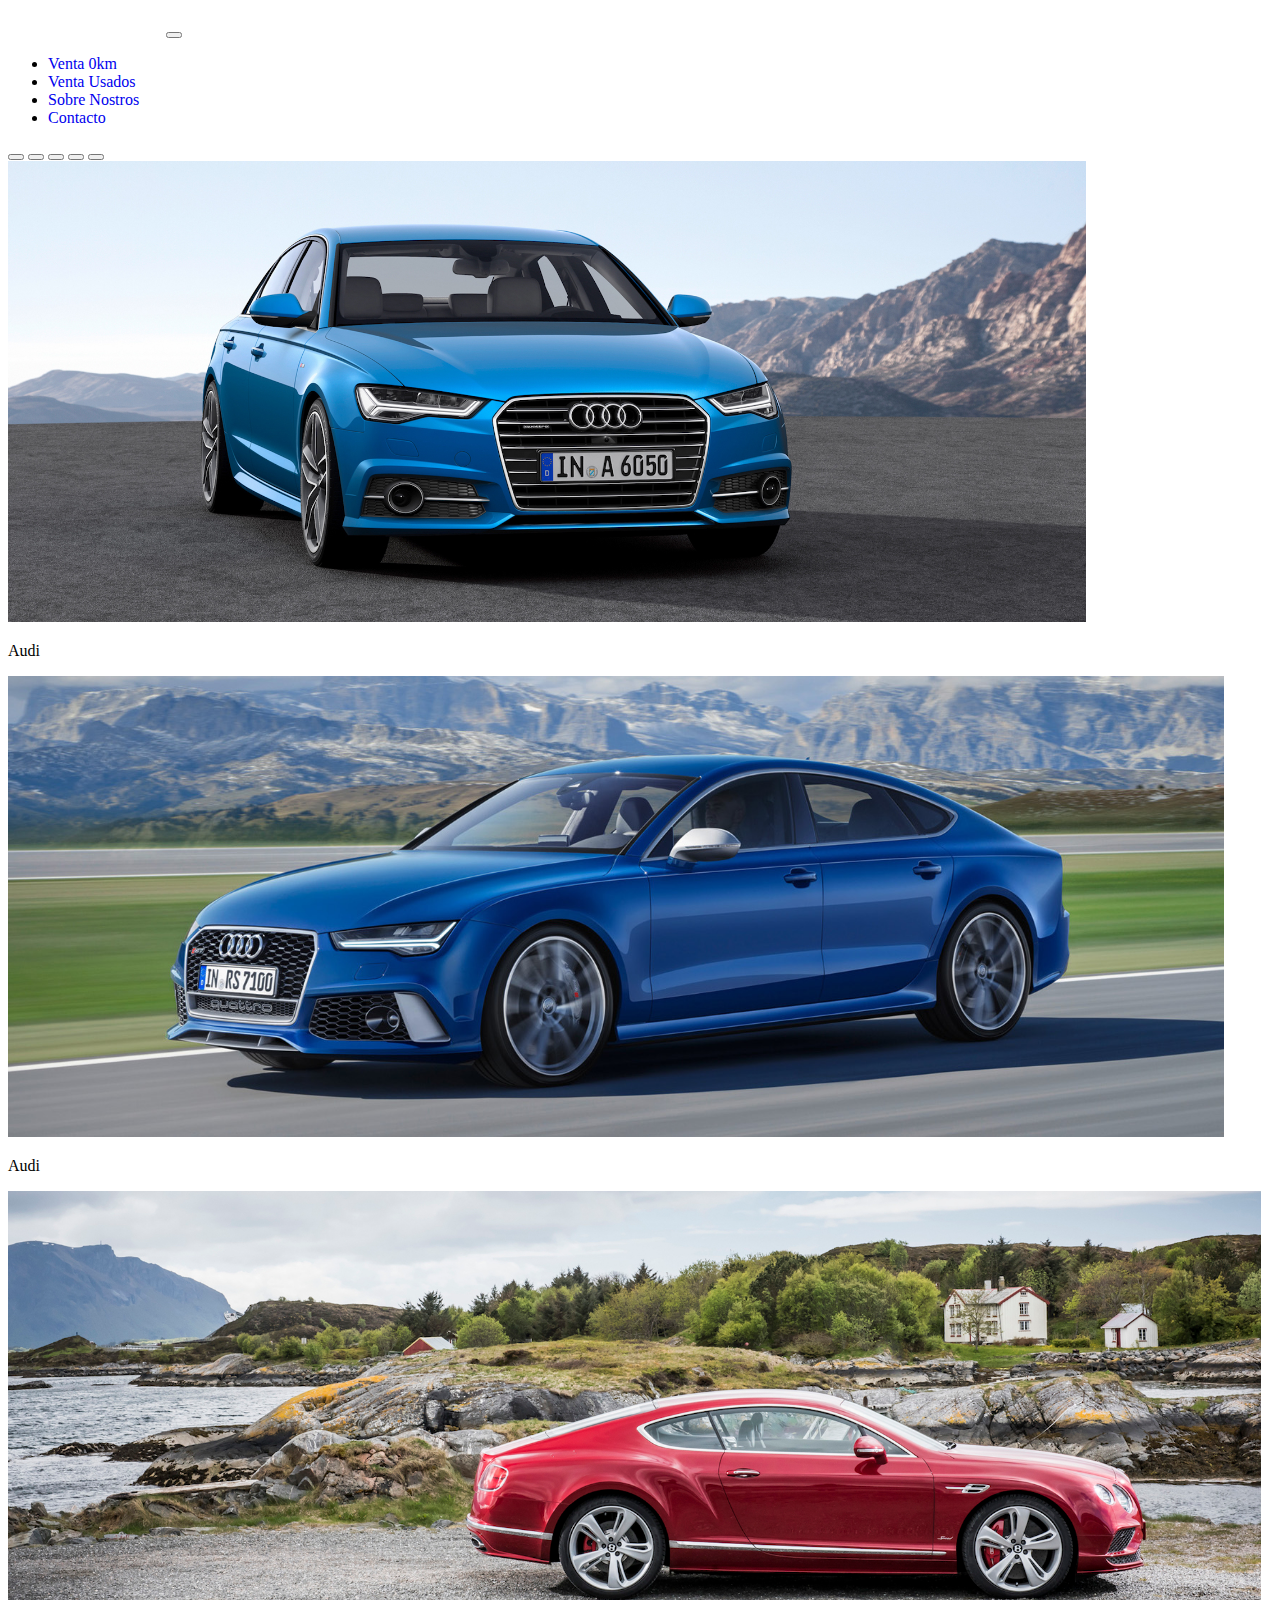
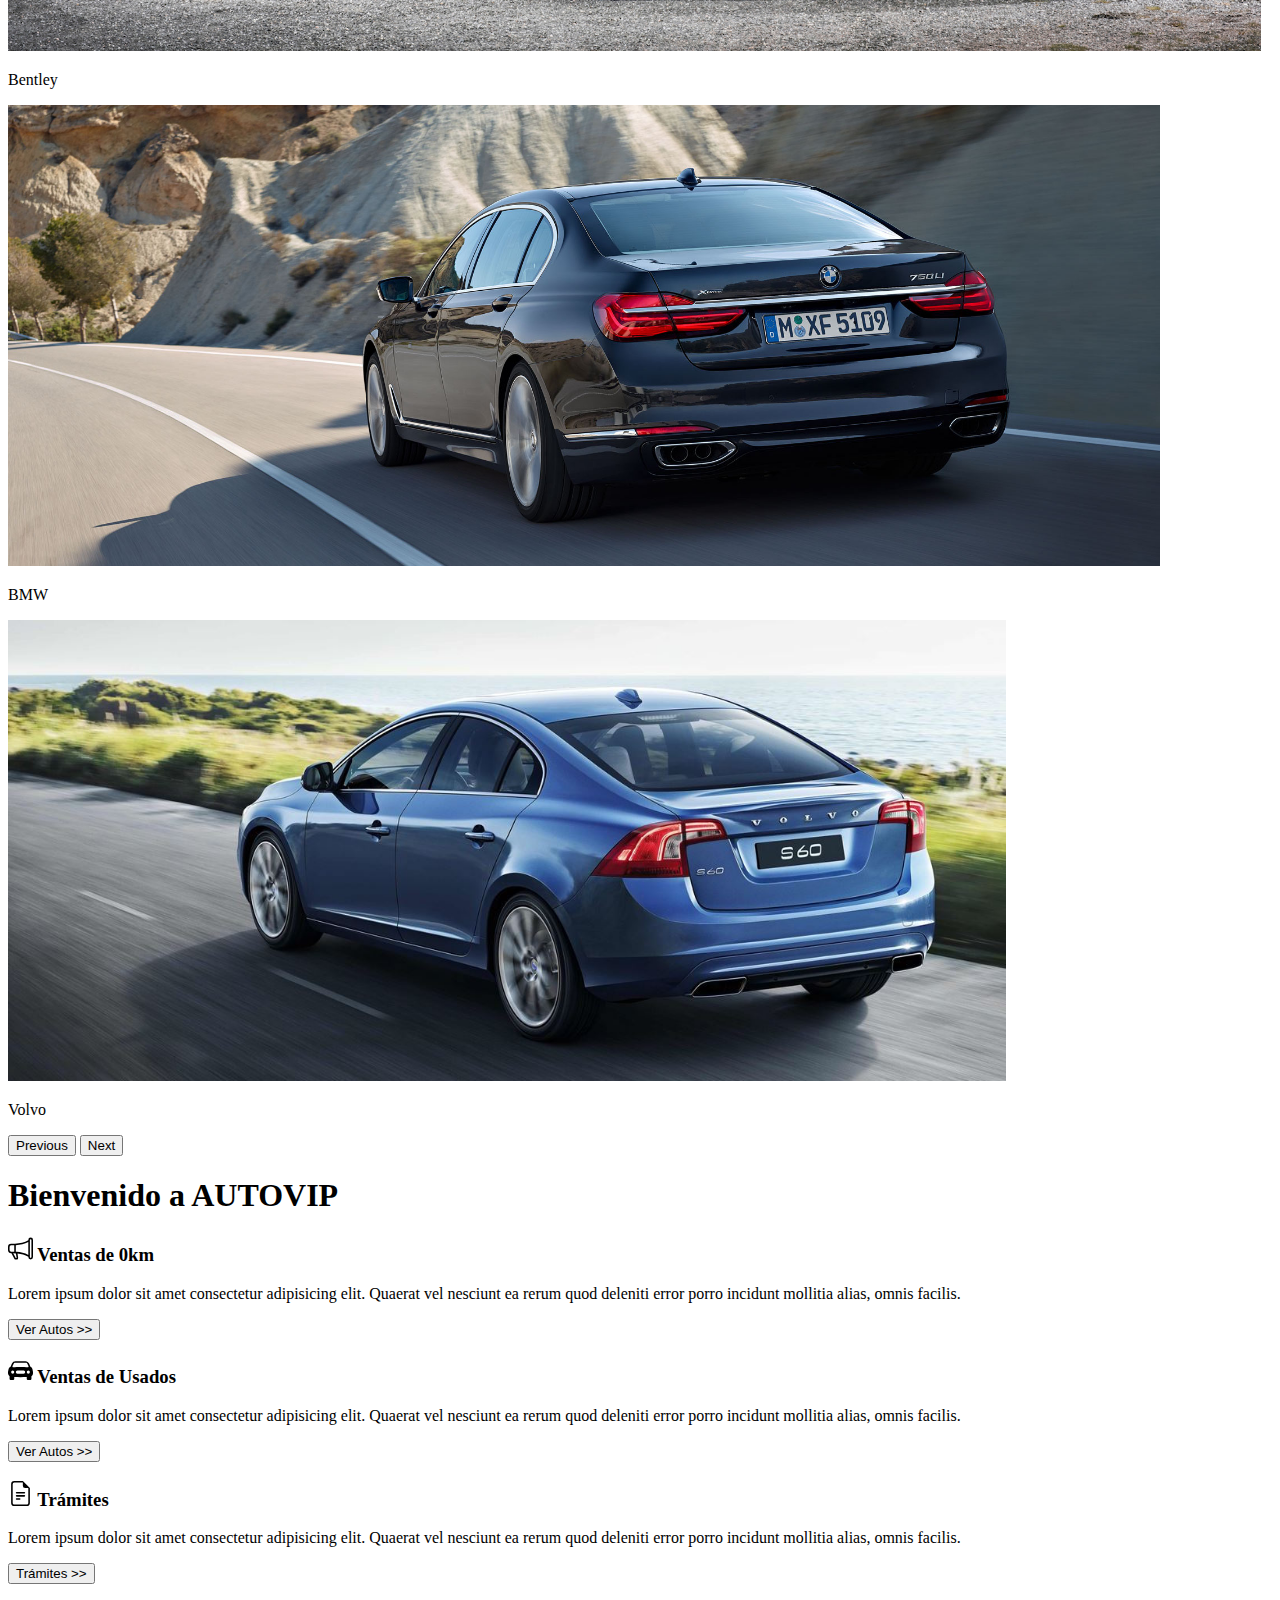
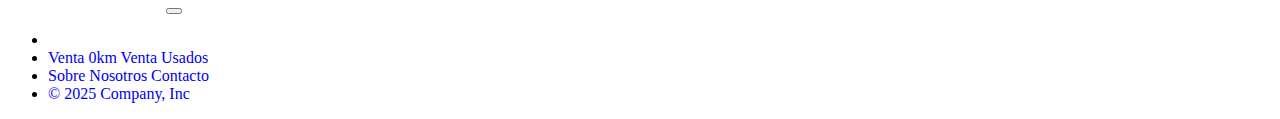
<file: index.html>
<!DOCTYPE html>
<html lang="en">

<head>
  <meta charset="UTF-8" />
  <meta name="viewport" content="width=device-width, initial-scale=1.0" />
  <link href="https://cdn.jsdelivr.net/npm/bootstrap@5.3.5/dist/css/bootstrap.min.css" rel="stylesheet"
    integrity="sha384-SgOJa3DmI69IUzQ2PVdRZhwQ+dy64/BUtbMJw1MZ8t5HZApcHrRKUc4W0kG879m7" crossorigin="anonymous" />
  <link rel="stylesheet" href="./css/styles.css" />
  <title>AutoVIP</title>
</head>

<body>
  <nav class="navbar navbar-expand-lg navbar-dark bg-dark border-bottom border-warning border-3">
    <div class="container">
      <a class="navbar-brand" href="./index.html"><img src="./img/automotora_vip_logo.png" alt=""
          class="img-fluid logo-navbar" /></a>
      <button class="navbar-toggler" type="button" data-bs-toggle="collapse" data-bs-target="#navbarLinks"
        aria-controls="navbarLinks" aria-expanded="false" aria-label="Toggle navigation">
        <span class="navbar-toggler-icon"></span>
      </button>
      <div id="navbarLinks" class="collapse navbar-collapse justify-content-end">
        <ul class="navbar-nav">
          <li class="nav-item">
            <a class="nav-link" href="./pag/ventas.html">Venta 0km</a>
          </li>
          <li class="nav-item">
            <a class="nav-link" href="#">Venta Usados</a>
          </li>
          <li class="nav-item">
            <a class="nav-link" href="./pag/sobreNosotros.html">Sobre Nostros</a>
          </li>
          <li class="nav-item">
            <a class="nav-link" href="#">Contacto</a>
          </li>
        </ul>
      </div>
    </div>
  </nav>
  <div id="carouselExampleCaptions" class="carousel slide border-bottom border-warning border-3">
    <div class="carousel-indicators">
      <button type="button" data-bs-target="#carouselExampleCaptions" data-bs-slide-to="0" class="active"
        aria-current="true" aria-label="Slide 1"></button>
      <button type="button" data-bs-target="#carouselExampleCaptions" data-bs-slide-to="1"
        aria-label="Slide 2"></button>
      <button type="button" data-bs-target="#carouselExampleCaptions" data-bs-slide-to="2"
        aria-label="Slide 3"></button>
      <button type="button" data-bs-target="#carouselExampleCaptions" data-bs-slide-to="3"
        aria-label="Slide 4"></button>
      <button type="button" data-bs-target="#carouselExampleCaptions" data-bs-slide-to="4"
        aria-label="Slide 5"></button>
    </div>
    <div class="carousel-inner">
      <div class="carousel-item active">
        <img src="./img/cars_home/audi_1.jpg" class="d-block w-100 vh-36 mobil img-fluid" alt="..." />
        <div class="carousel-caption d-none d-md-block">
          <p>Audi</p>
        </div>
      </div>
      <div class="carousel-item">
        <img src="./img/cars_home/audi_2.jpg" class="d-block w-100 vh-36 mobil img-fluid" alt="..." />
        <div class="carousel-caption d-none d-md-block">
          <p>Audi</p>
        </div>
      </div>
      <div class="carousel-item">
        <img src="./img/cars_home/bentley_1.jpg" class="d-block w-100 vh-36 mobil img-fluid" alt="..." />
        <div class="carousel-caption d-none d-md-block">
          <p>Bentley</p>
        </div>
      </div>
      <div class="carousel-item">
        <img src="./img/cars_home/bmw_1.jpg" class="d-block w-100 vh-36 mobil img-fluid" alt="..." />
        <div class="carousel-caption d-none d-md-block">
          <p>BMW</p>
        </div>
      </div>
      <div class="carousel-item">
        <img src="./img/cars_home/volvo_1.jpg" class="d-block w-100 vh-36 mobil img-fluid" alt="..." />
        <div class="carousel-caption d-none d-md-block">
          <p>Volvo</p>
        </div>
      </div>
    </div>
    <button class="carousel-control-prev" type="button" data-bs-target="#carouselExampleCaptions" data-bs-slide="prev">
      <span class="carousel-control-prev-icon" aria-hidden="true"></span>
      <span class="visually-hidden">Previous</span>
    </button>
    <button class="carousel-control-next" type="button" data-bs-target="#carouselExampleCaptions" data-bs-slide="next">
      <span class="carousel-control-next-icon" aria-hidden="true"></span>
      <span class="visually-hidden">Next</span>
    </button>
  </div>
  <div class="container pb-5 pt-5">
    <div class="row">
      <div class="container pb-5">
        <h1 class="border-bottom pb-2">
          Bienvenido a <span class="display-6">AUTO</span><strong class="h1">VIP</strong>
        </h1>
      </div>
      <div class="container">
        <div class="d-flex flex-column flex-md-row gap-3">
          <div class="border">
            <h3 class="text-dark border-bottom pb-1 bg-light d-flex align-items-center justify-content-star">
              <svg xmlns="http://www.w3.org/2000/svg" width="25" height="25" fill="currentColor"
                class="bi bi-megaphone m-2" viewBox="0 0 16 16">
                <path
                  d="M13 2.5a1.5 1.5 0 0 1 3 0v11a1.5 1.5 0 0 1-3 0v-.214c-2.162-1.241-4.49-1.843-6.912-2.083l.405 2.712A1 1 0 0 1 5.51 15.1h-.548a1 1 0 0 1-.916-.599l-1.85-3.49-.202-.003A2.014 2.014 0 0 1 0 9V7a2.02 2.02 0 0 1 1.992-2.013 75 75 0 0 0 2.483-.075c3.043-.154 6.148-.849 8.525-2.199zm1 0v11a.5.5 0 0 0 1 0v-11a.5.5 0 0 0-1 0m-1 1.35c-2.344 1.205-5.209 1.842-8 2.033v4.233q.27.015.537.036c2.568.189 5.093.744 7.463 1.993zm-9 6.215v-4.13a95 95 0 0 1-1.992.052A1.02 1.02 0 0 0 1 7v2c0 .55.448 1.002 1.006 1.009A61 61 0 0 1 4 10.065m-.657.975 1.609 3.037.01.024h.548l-.002-.014-.443-2.966a68 68 0 0 0-1.722-.082z" />
              </svg>
              Ventas de 0km
            </h3>
            <p class="p-2">
              Lorem ipsum dolor sit amet consectetur adipisicing elit. Quaerat
              vel nesciunt ea rerum quod deleniti error porro incidunt mollitia
              alias, omnis facilis.
            </p>
            <div class="p-2">
              <a href="./pag/ventas.html">
                <button type="button" class="btn btn-light border-dark text-muted">
                  Ver Autos >>
                </button>
              </a>
            </div>
          </div>
          <div class="border">
            <h3 class="text-dark border-bottom pb-1 bg-light">
              <svg xmlns="http://www.w3.org/2000/svg" width="25" height="25" fill="currentColor"
                class="bi bi-car-front-fill m-2" viewBox="0 0 16 16">
                <path
                  d="M2.52 3.515A2.5 2.5 0 0 1 4.82 2h6.362c1 0 1.904.596 2.298 1.515l.792 1.848c.075.175.21.319.38.404.5.25.855.715.965 1.262l.335 1.679q.05.242.049.49v.413c0 .814-.39 1.543-1 1.997V13.5a.5.5 0 0 1-.5.5h-2a.5.5 0 0 1-.5-.5v-1.338c-1.292.048-2.745.088-4 .088s-2.708-.04-4-.088V13.5a.5.5 0 0 1-.5.5h-2a.5.5 0 0 1-.5-.5v-1.892c-.61-.454-1-1.183-1-1.997v-.413a2.5 2.5 0 0 1 .049-.49l.335-1.68c.11-.546.465-1.012.964-1.261a.8.8 0 0 0 .381-.404l.792-1.848ZM3 10a1 1 0 1 0 0-2 1 1 0 0 0 0 2m10 0a1 1 0 1 0 0-2 1 1 0 0 0 0 2M6 8a1 1 0 0 0 0 2h4a1 1 0 1 0 0-2zM2.906 5.189a.51.51 0 0 0 .497.731c.91-.073 3.35-.17 4.597-.17s3.688.097 4.597.17a.51.51 0 0 0 .497-.731l-.956-1.913A.5.5 0 0 0 11.691 3H4.309a.5.5 0 0 0-.447.276L2.906 5.19Z" />
              </svg>
              Ventas de Usados
            </h3>
            <p class="p-2">
              Lorem ipsum dolor sit amet consectetur adipisicing elit. Quaerat
              vel nesciunt ea rerum quod deleniti error porro incidunt mollitia
              alias, omnis facilis.
            </p>
            <div class="p-2">
              <button type="button" class="btn btn-light border-dark text-muted">
                Ver Autos >>
              </button>
            </div>
          </div>
          <div class="border">
            <h3 class="text-dark bg-light border-bottom pb-1 bg-light d-flex align-items-center justify-content-star">
              <svg xmlns="http://www.w3.org/2000/svg" width="25" height="25" fill="currentColor"
                class="bi bi-file-earmark-text m-2" viewBox="0 0 16 16">
                <path
                  d="M5.5 7a.5.5 0 0 0 0 1h5a.5.5 0 0 0 0-1zM5 9.5a.5.5 0 0 1 .5-.5h5a.5.5 0 0 1 0 1h-5a.5.5 0 0 1-.5-.5m0 2a.5.5 0 0 1 .5-.5h2a.5.5 0 0 1 0 1h-2a.5.5 0 0 1-.5-.5" />
                <path
                  d="M9.5 0H4a2 2 0 0 0-2 2v12a2 2 0 0 0 2 2h8a2 2 0 0 0 2-2V4.5zm0 1v2A1.5 1.5 0 0 0 11 4.5h2V14a1 1 0 0 1-1 1H4a1 1 0 0 1-1-1V2a1 1 0 0 1 1-1z" />
              </svg>
              Trámites
            </h3>
            <p class="p-2">
              Lorem ipsum dolor sit amet consectetur adipisicing elit. Quaerat
              vel nesciunt ea rerum quod deleniti error porro incidunt mollitia
              alias, omnis facilis.
            </p>
            <div class="p-2">
              <button type="button" class="btn btn-light border-dark text-muted">
                Trámites >>
              </button>
            </div>
          </div>
        </div>
      </div>
    </div>
  </div>
  <footer class="py-3 bg-dark border-top border-warning border-3">
    <div class="container ml-3">
      <a class="navbar-brand" href=""><img src="./img/automotora_vip_logo.png" alt=""
          class="img-responsive logo-navbar" /></a>
      <button class="navbar-toggler" type="button" data-bs-toggle="collapse" data-bs-target="#navbarLinks"
        aria-controls="navbarLinks" aria-expanded="false" aria-label="Toggle navigation">
        <span class="navbar-toggler-icon"></span>
      </button>
    </div>
    <ul class="nav justify-content-around flex-wrap pb-3 mb-3">
      <li class="nav-item"></li>
      <li class="nav-item">
        <a href="#" class="nav-link px-2 text-white text-decoration-none">Venta 0km</a>
        <a href="#" class="nav-link px-2 text-white text-decoration-none">Venta Usados</a>
      </li>
      <li class="nav-item">
        <a href="#" class="nav-link px-2 text-white text-decoration-none">Sobre Nosotros</a>
        <a href="#" class="nav-link px-2 text-white text-decoration-none">Contacto</a>
      </li>
      <li class="nav-item">
        <a href="#" class="nav-link px-2 text-white text-decoration-none">&copy; 2025 Company, Inc</a>
      </li>
    </ul>
  </footer>
  <script src="https://cdn.jsdelivr.net/npm/bootstrap@5.3.5/dist/js/bootstrap.bundle.min.js"
    integrity="sha384-k6d4wzSIapyDyv1kpU366/PK5hCdSbCRGRCMv+eplOQJWyd1fbcAu9OCUj5zNLiq"
    crossorigin="anonymous"></script>
</body>
</html>
</file>
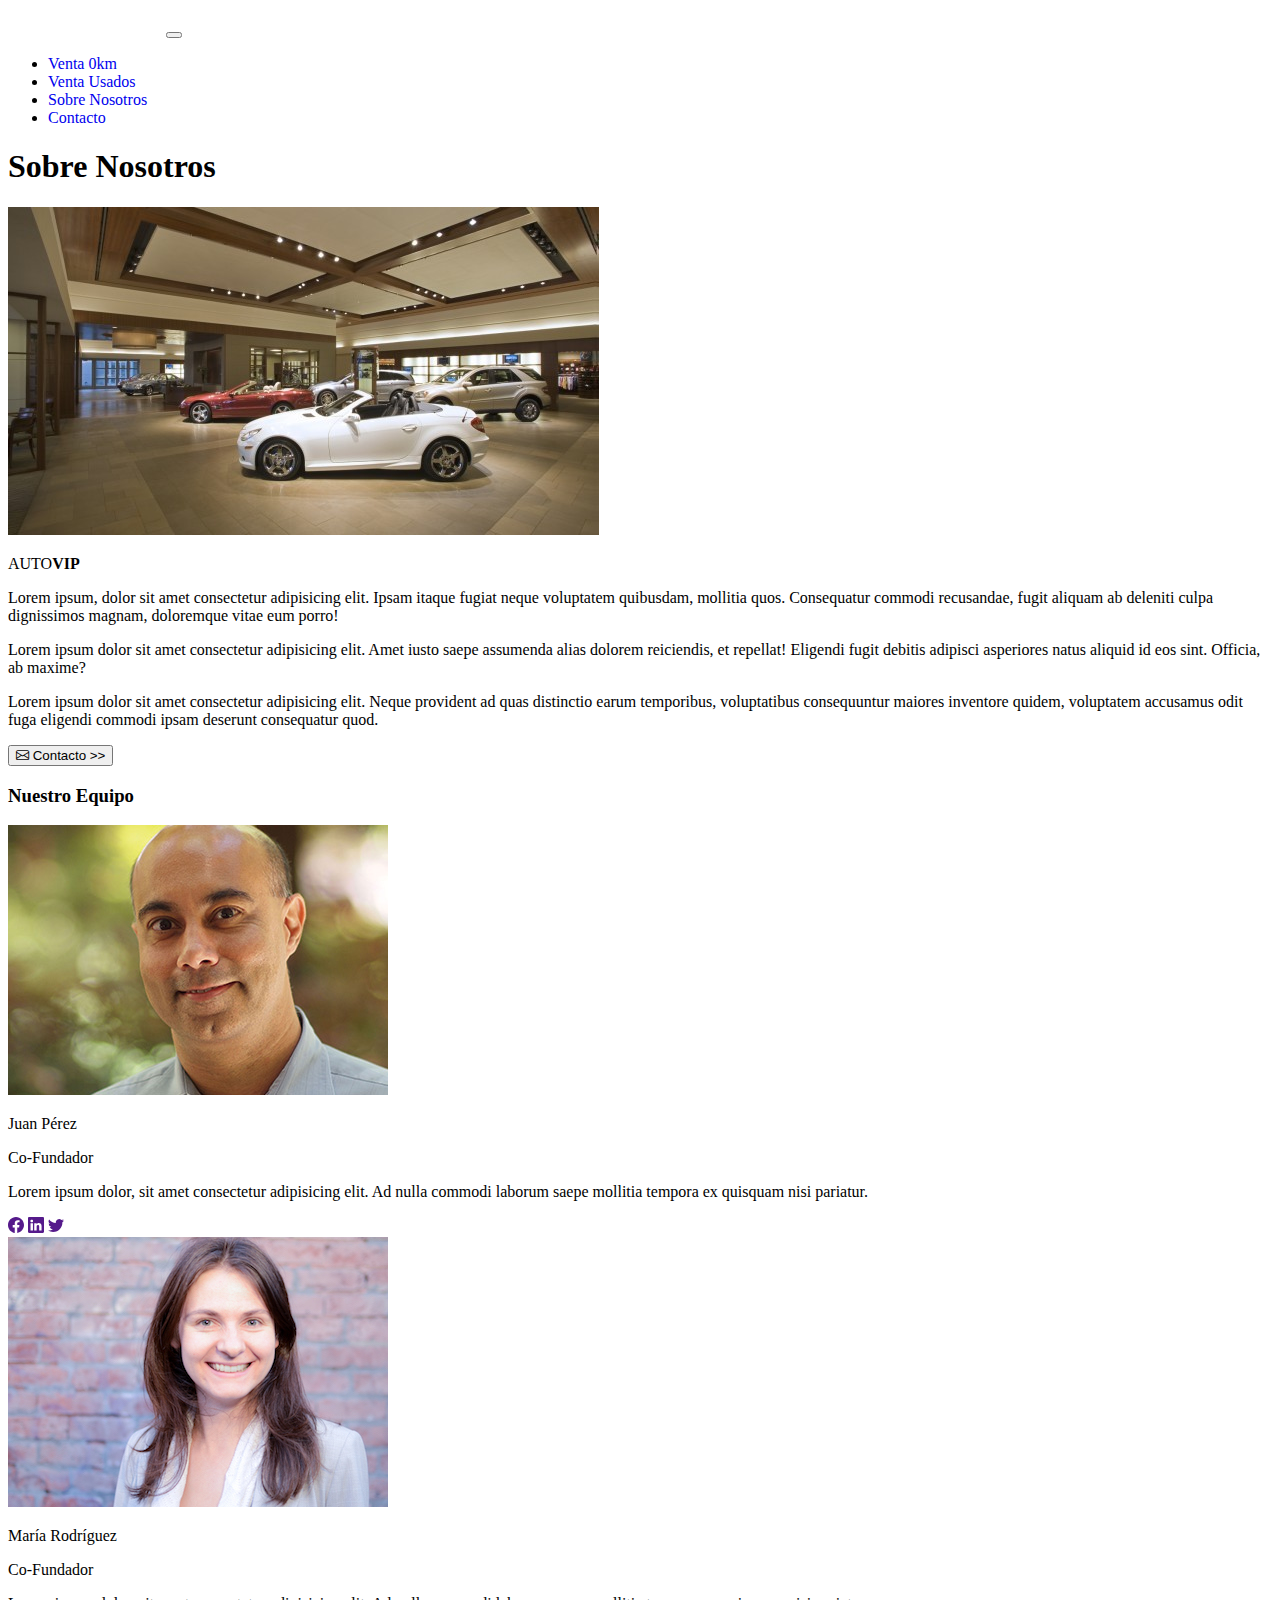
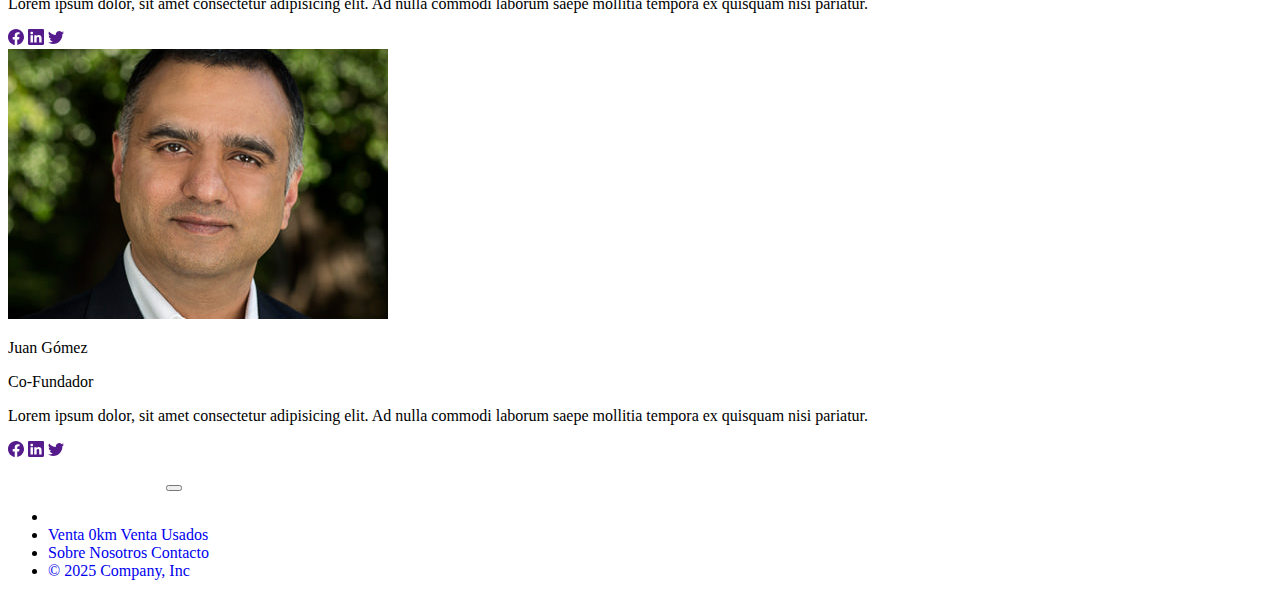
<file: pag/sobreNosotros.html>
<!DOCTYPE html>
<html lang="en">
  <head>
    <meta charset="UTF-8" />
    <meta name="viewport" content="width=device-width, initial-scale=1.0" />
    <link
      href="https://cdn.jsdelivr.net/npm/bootstrap@5.3.5/dist/css/bootstrap.min.css"
      rel="stylesheet"
      integrity="sha384-SgOJa3DmI69IUzQ2PVdRZhwQ+dy64/BUtbMJw1MZ8t5HZApcHrRKUc4W0kG879m7"
      crossorigin="anonymous"
    />
    <link rel="stylesheet" href="../css/styles.css" />
    <link rel="stylesheet" href="https://cdn.jsdelivr.net/npm/bootstrap-icons@1.11.1/font/bootstrap-icons.css">
    <title>Sobre Nosotros</title>
  </head>
  <body>
    <nav
      class="navbar navbar-expand-lg navbar-dark bg-dark border-bottom border-warning border-3"
    >
      <div class="container">
        <a class="navbar-brand" href="../index.html"
          ><img
            src="../img/automotora_vip_logo.png"
            alt=""
            class="img-fluid logo-navbar"
        /></a>
        <button
          class="navbar-toggler"
          type="button"
          data-bs-toggle="collapse"
          data-bs-target="#navbarLinks"
          aria-controls="navbarLinks"
          aria-expanded="false"
          aria-label="Toggle navigation"
        >
          <span class="navbar-toggler-icon"></span>
        </button>
        <div
          id="navbarLinks"
          class="collapse navbar-collapse justify-content-end"
        >
          <ul class="navbar-nav">
            <li class="nav-item">
              <a class="nav-link" href="../pag/ventas.html">Venta 0km</a>
            </li>
            <li class="nav-item">
              <a class="nav-link" href="#">Venta Usados</a>
            </li>
            <li class="nav-item">
              <a class="nav-link" href="http://127.0.0.1:3000/pag/sobreNosotros.html">Sobre Nosotros</a>
            </li>
            <li class="nav-item">
              <a class="nav-link" href="#">Contacto</a>
            </li>
          </ul>
        </div>
      </div>
    </nav>
    <div class="container">
      <h1 class="pt-5 pb-3 mb-3 border-bottom">Sobre Nosotros</h1>
      <div class="row">
        <div class="col-12 col-md-5 col-lg-6 container">
          <img src="../img/about_us/about.jpg" alt="" class="border p-2 img-fluid" />
        </div>
        <div class="col">
          <p class="display-6 pt-2">AUTO<strong>VIP</strong></p>
          <p>
            Lorem ipsum, dolor sit amet consectetur adipisicing elit. Ipsam
            itaque fugiat neque voluptatem quibusdam, mollitia quos. Consequatur
            commodi recusandae, fugit aliquam ab deleniti culpa dignissimos
            magnam, doloremque vitae eum porro!
          </p>
          <p>
            Lorem ipsum dolor sit amet consectetur adipisicing elit. Amet iusto
            saepe assumenda alias dolorem reiciendis, et repellat! Eligendi
            fugit debitis adipisci asperiores natus aliquid id eos sint.
            Officia, ab maxime?
          </p>
          <p>
            Lorem ipsum dolor sit amet consectetur adipisicing elit. Neque
            provident ad quas distinctio earum temporibus, voluptatibus
            consequuntur maiores inventore quidem, voluptatem accusamus odit
            fuga eligendi commodi ipsam deserunt consequatur quod.
          </p>
          <button type="button" class="btn btn-light border-dark text-muted"><i class="bi bi-envelope"></i>
             Contacto >> </button>
        </div>
      </div>
    </div>
    <div class="container pt-3 pb-4">
      <h3 class="border-bottom pb-3">Nuestro Equipo</h3>
      <div class="row text-center">
        <div class="col-12 col-md-4 pt-3">
          <div class="border container pb-3">
            <img src="../img/about_us/cofounder_1.jpg" alt="" class="mt-2 img-fluid" />
            <div class="pt-3">
              <p class="h4">Juan Pérez</p>
              <p class="text-secondary">Co-Fundador</p>
              <p>
                Lorem ipsum dolor, sit amet consectetur adipisicing elit. Ad
                nulla commodi laborum saepe mollitia tempora ex quisquam nisi
                pariatur.
              </p>
              <a href=""
                ><svg
                  xmlns="http://www.w3.org/2000/svg"
                  width="16"
                  height="16"
                  fill="currentColor"
                  class="bi bi-facebook"
                  viewBox="0 0 16 16"
                >
                  <path
                    d="M16 8.049c0-4.446-3.582-8.05-8-8.05C3.58 0-.002 3.603-.002 8.05c0 4.017 2.926 7.347 6.75 7.951v-5.625h-2.03V8.05H6.75V6.275c0-2.017 1.195-3.131 3.022-3.131.876 0 1.791.157 1.791.157v1.98h-1.009c-.993 0-1.303.621-1.303 1.258v1.51h2.218l-.354 2.326H9.25V16c3.824-.604 6.75-3.934 6.75-7.951"
                  />
                </svg>
                <svg
                  xmlns="http://www.w3.org/2000/svg"
                  width="16"
                  height="16"
                  fill="currentColor"
                  class="bi bi-linkedin"
                  viewBox="0 0 16 16"
                >
                  <path
                    d="M0 1.146C0 .513.526 0 1.175 0h13.65C15.474 0 16 .513 16 1.146v13.708c0 .633-.526 1.146-1.175 1.146H1.175C.526 16 0 15.487 0 14.854zm4.943 12.248V6.169H2.542v7.225zm-1.2-8.212c.837 0 1.358-.554 1.358-1.248-.015-.709-.52-1.248-1.342-1.248S2.4 3.226 2.4 3.934c0 .694.521 1.248 1.327 1.248zm4.908 8.212V9.359c0-.216.016-.432.08-.586.173-.431.568-.878 1.232-.878.869 0 1.216.662 1.216 1.634v3.865h2.401V9.25c0-2.22-1.184-3.252-2.764-3.252-1.274 0-1.845.7-2.165 1.193v.025h-.016l.016-.025V6.169h-2.4c.03.678 0 7.225 0 7.225z"
                  />
                </svg>
                <svg
                  xmlns="http://www.w3.org/2000/svg"
                  width="16"
                  height="16"
                  fill="currentColor"
                  class="bi bi-twitter"
                  viewBox="0 0 16 16"
                >
                  <path
                    d="M5.026 15c6.038 0 9.341-5.003 9.341-9.334q.002-.211-.006-.422A6.7 6.7 0 0 0 16 3.542a6.7 6.7 0 0 1-1.889.518 3.3 3.3 0 0 0 1.447-1.817 6.5 6.5 0 0 1-2.087.793A3.286 3.286 0 0 0 7.875 6.03a9.32 9.32 0 0 1-6.767-3.429 3.29 3.29 0 0 0 1.018 4.382A3.3 3.3 0 0 1 .64 6.575v.045a3.29 3.29 0 0 0 2.632 3.218 3.2 3.2 0 0 1-.865.115 3 3 0 0 1-.614-.057 3.28 3.28 0 0 0 3.067 2.277A6.6 6.6 0 0 1 .78 13.58a6 6 0 0 1-.78-.045A9.34 9.34 0 0 0 5.026 15"
                  />
                </svg>
              </a>
            </div>
          </div>
        </div>
        <div class="col-12 col-md-4 pt-3">
          <div class="border container pb-3">
            <img src="../img/about_us/cofounder_2.jpg" alt="" class="mt-2 img-fluid" />
            <div class="pt-3">
              <p class="h4">María Rodríguez</p>
              <p class="text-secondary">Co-Fundador</p>
              <p>
                Lorem ipsum dolor, sit amet consectetur adipisicing elit. Ad
                nulla commodi laborum saepe mollitia tempora ex quisquam nisi
                pariatur.
              </p>
              <a href=""
                ><svg
                  xmlns="http://www.w3.org/2000/svg"
                  width="16"
                  height="16"
                  fill="currentColor"
                  class="bi bi-facebook"
                  viewBox="0 0 16 16"
                >
                  <path
                    d="M16 8.049c0-4.446-3.582-8.05-8-8.05C3.58 0-.002 3.603-.002 8.05c0 4.017 2.926 7.347 6.75 7.951v-5.625h-2.03V8.05H6.75V6.275c0-2.017 1.195-3.131 3.022-3.131.876 0 1.791.157 1.791.157v1.98h-1.009c-.993 0-1.303.621-1.303 1.258v1.51h2.218l-.354 2.326H9.25V16c3.824-.604 6.75-3.934 6.75-7.951"
                  />
                </svg>
                <svg
                  xmlns="http://www.w3.org/2000/svg"
                  width="16"
                  height="16"
                  fill="currentColor"
                  class="bi bi-linkedin"
                  viewBox="0 0 16 16"
                >
                  <path
                    d="M0 1.146C0 .513.526 0 1.175 0h13.65C15.474 0 16 .513 16 1.146v13.708c0 .633-.526 1.146-1.175 1.146H1.175C.526 16 0 15.487 0 14.854zm4.943 12.248V6.169H2.542v7.225zm-1.2-8.212c.837 0 1.358-.554 1.358-1.248-.015-.709-.52-1.248-1.342-1.248S2.4 3.226 2.4 3.934c0 .694.521 1.248 1.327 1.248zm4.908 8.212V9.359c0-.216.016-.432.08-.586.173-.431.568-.878 1.232-.878.869 0 1.216.662 1.216 1.634v3.865h2.401V9.25c0-2.22-1.184-3.252-2.764-3.252-1.274 0-1.845.7-2.165 1.193v.025h-.016l.016-.025V6.169h-2.4c.03.678 0 7.225 0 7.225z"
                  />
                </svg>
                <svg
                  xmlns="http://www.w3.org/2000/svg"
                  width="16"
                  height="16"
                  fill="currentColor"
                  class="bi bi-twitter"
                  viewBox="0 0 16 16"
                >
                  <path
                    d="M5.026 15c6.038 0 9.341-5.003 9.341-9.334q.002-.211-.006-.422A6.7 6.7 0 0 0 16 3.542a6.7 6.7 0 0 1-1.889.518 3.3 3.3 0 0 0 1.447-1.817 6.5 6.5 0 0 1-2.087.793A3.286 3.286 0 0 0 7.875 6.03a9.32 9.32 0 0 1-6.767-3.429 3.29 3.29 0 0 0 1.018 4.382A3.3 3.3 0 0 1 .64 6.575v.045a3.29 3.29 0 0 0 2.632 3.218 3.2 3.2 0 0 1-.865.115 3 3 0 0 1-.614-.057 3.28 3.28 0 0 0 3.067 2.277A6.6 6.6 0 0 1 .78 13.58a6 6 0 0 1-.78-.045A9.34 9.34 0 0 0 5.026 15"
                  />
                </svg>
              </a>
            </div>
          </div>
        </div>
        <div class="col-12 col-md-4 pt-3">
          <div class="border container pb-3">
            <img src="../img/about_us/cofounder_3.jpg" alt="" class="mt-2 img-fluid" />
            <div class="pt-3">
              <p class="h4">Juan Gómez</p>
              <p class="text-secondary">Co-Fundador</p>
              <p>
                Lorem ipsum dolor, sit amet consectetur adipisicing elit. Ad
                nulla commodi laborum saepe mollitia tempora ex quisquam nisi
                pariatur.
              </p>
              <a href=""
                ><svg
                  xmlns="http://www.w3.org/2000/svg"
                  width="16"
                  height="16"
                  fill="currentColor"
                  class="bi bi-facebook"
                  viewBox="0 0 16 16"
                >
                  <path
                    d="M16 8.049c0-4.446-3.582-8.05-8-8.05C3.58 0-.002 3.603-.002 8.05c0 4.017 2.926 7.347 6.75 7.951v-5.625h-2.03V8.05H6.75V6.275c0-2.017 1.195-3.131 3.022-3.131.876 0 1.791.157 1.791.157v1.98h-1.009c-.993 0-1.303.621-1.303 1.258v1.51h2.218l-.354 2.326H9.25V16c3.824-.604 6.75-3.934 6.75-7.951"
                  />
                </svg>
                <svg
                  xmlns="http://www.w3.org/2000/svg"
                  width="16"
                  height="16"
                  fill="currentColor"
                  class="bi bi-linkedin"
                  viewBox="0 0 16 16"
                >
                  <path
                    d="M0 1.146C0 .513.526 0 1.175 0h13.65C15.474 0 16 .513 16 1.146v13.708c0 .633-.526 1.146-1.175 1.146H1.175C.526 16 0 15.487 0 14.854zm4.943 12.248V6.169H2.542v7.225zm-1.2-8.212c.837 0 1.358-.554 1.358-1.248-.015-.709-.52-1.248-1.342-1.248S2.4 3.226 2.4 3.934c0 .694.521 1.248 1.327 1.248zm4.908 8.212V9.359c0-.216.016-.432.08-.586.173-.431.568-.878 1.232-.878.869 0 1.216.662 1.216 1.634v3.865h2.401V9.25c0-2.22-1.184-3.252-2.764-3.252-1.274 0-1.845.7-2.165 1.193v.025h-.016l.016-.025V6.169h-2.4c.03.678 0 7.225 0 7.225z"
                  />
                </svg>
                <svg
                  xmlns="http://www.w3.org/2000/svg"
                  width="16"
                  height="16"
                  fill="currentColor"
                  class="bi bi-twitter"
                  viewBox="0 0 16 16"
                >
                  <path
                    d="M5.026 15c6.038 0 9.341-5.003 9.341-9.334q.002-.211-.006-.422A6.7 6.7 0 0 0 16 3.542a6.7 6.7 0 0 1-1.889.518 3.3 3.3 0 0 0 1.447-1.817 6.5 6.5 0 0 1-2.087.793A3.286 3.286 0 0 0 7.875 6.03a9.32 9.32 0 0 1-6.767-3.429 3.29 3.29 0 0 0 1.018 4.382A3.3 3.3 0 0 1 .64 6.575v.045a3.29 3.29 0 0 0 2.632 3.218 3.2 3.2 0 0 1-.865.115 3 3 0 0 1-.614-.057 3.28 3.28 0 0 0 3.067 2.277A6.6 6.6 0 0 1 .78 13.58a6 6 0 0 1-.78-.045A9.34 9.34 0 0 0 5.026 15"
                  />
                </svg>
              </a>
            </div>
          </div>
        </div>
      </div>  
    </div>
  </div>
    <footer class="py-3 bg-dark border-top border-warning border-3">
      <div class="container ml-3">
        <a class="navbar-brand" href=""><img src="../img/automotora_vip_logo.png" alt=""
            class="img-responsive logo-navbar" /></a>
        <button class="navbar-toggler" type="button" data-bs-toggle="collapse" data-bs-target="#navbarLinks"
          aria-controls="navbarLinks" aria-expanded="false" aria-label="Toggle navigation">
          <span class="navbar-toggler-icon"></span>
        </button>
      </div>
      <ul class="nav justify-content-around flex-wrap pb-3 mb-3">
        <li class="nav-item"></li>
        <li class="nav-item">
          <a href="#" class="nav-link px-2 text-white text-decoration-none">Venta 0km</a>
          <a href="#" class="nav-link px-2 text-white text-decoration-none">Venta Usados</a>
        </li>
        <li class="nav-item">
          <a href="#" class="nav-link px-2 text-white text-decoration-none">Sobre Nosotros</a>
          <a href="#" class="nav-link px-2 text-white text-decoration-none">Contacto</a>
        </li>
        <li class="nav-item">
          <a href="#" class="nav-link px-2 text-white text-decoration-none">&copy; 2025 Company, Inc</a>
        </li>
      </ul>
    </footer>
  </body>
</html>
</file>
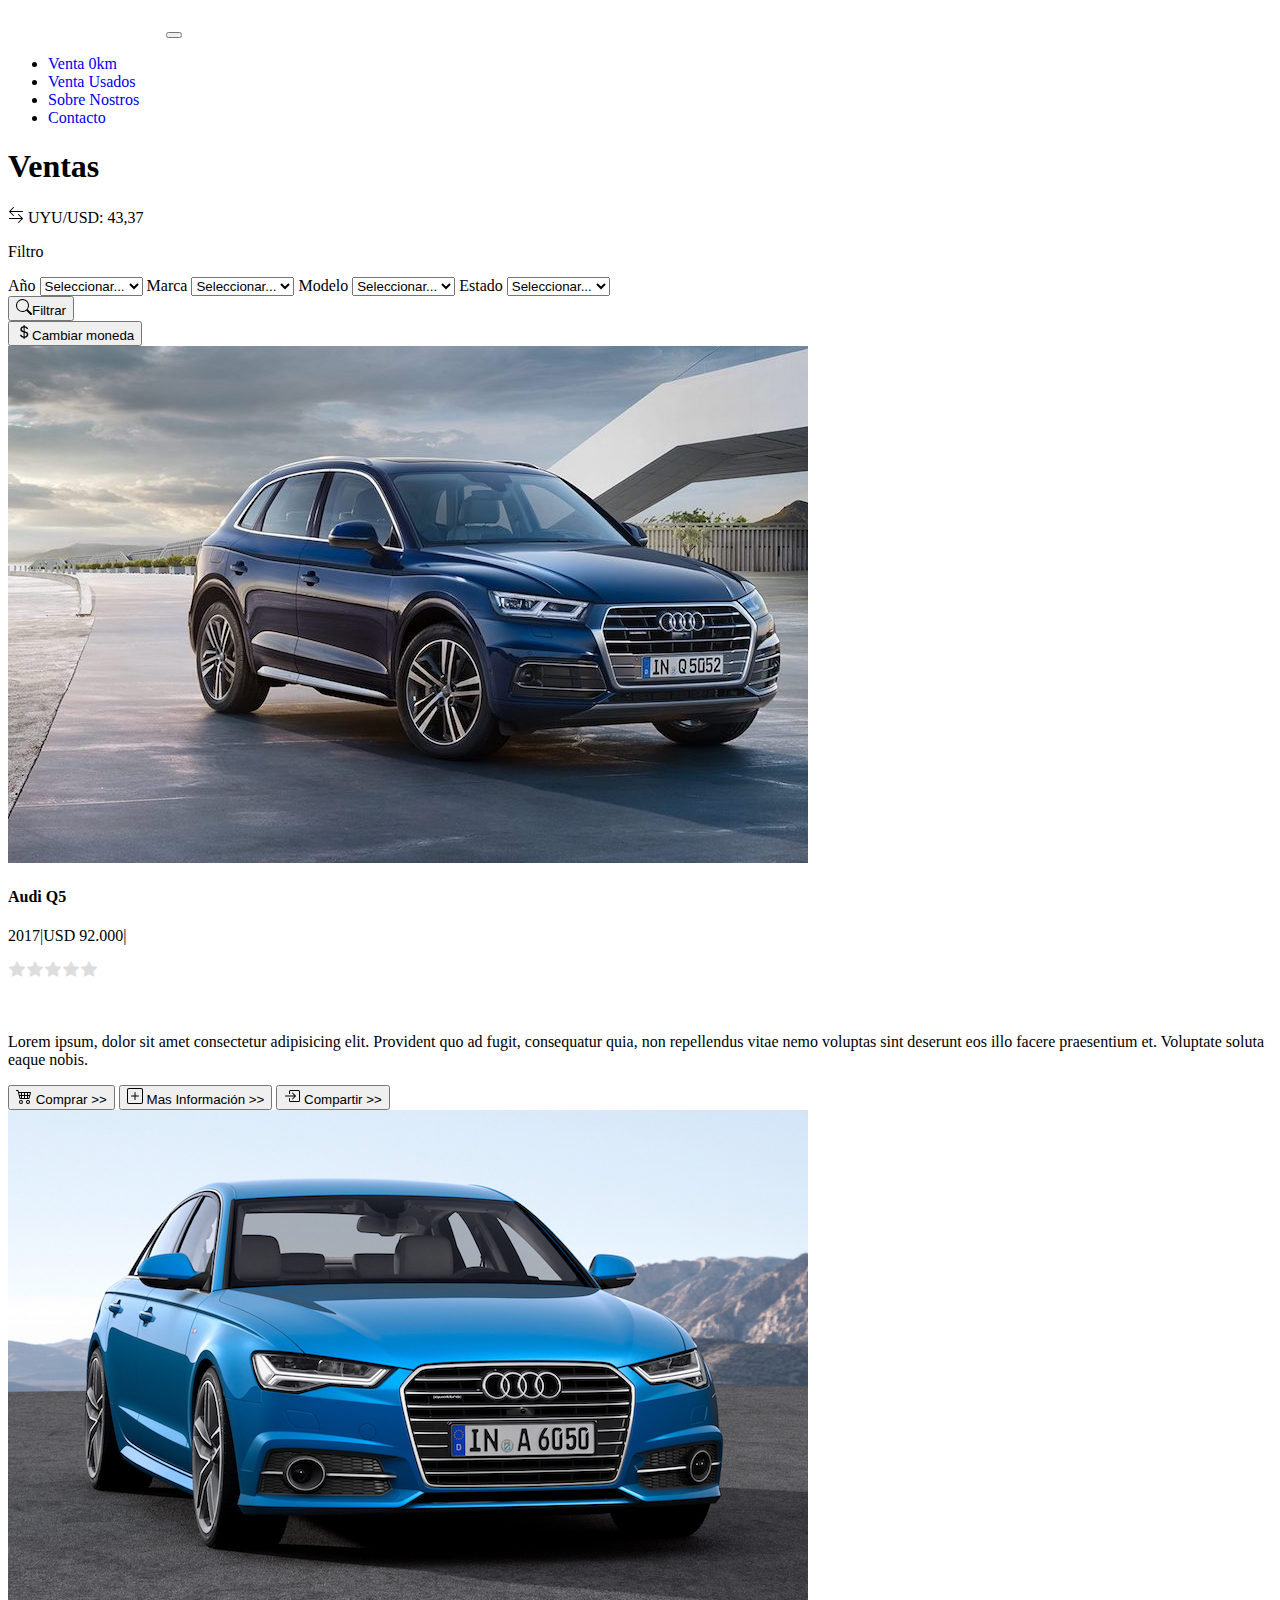
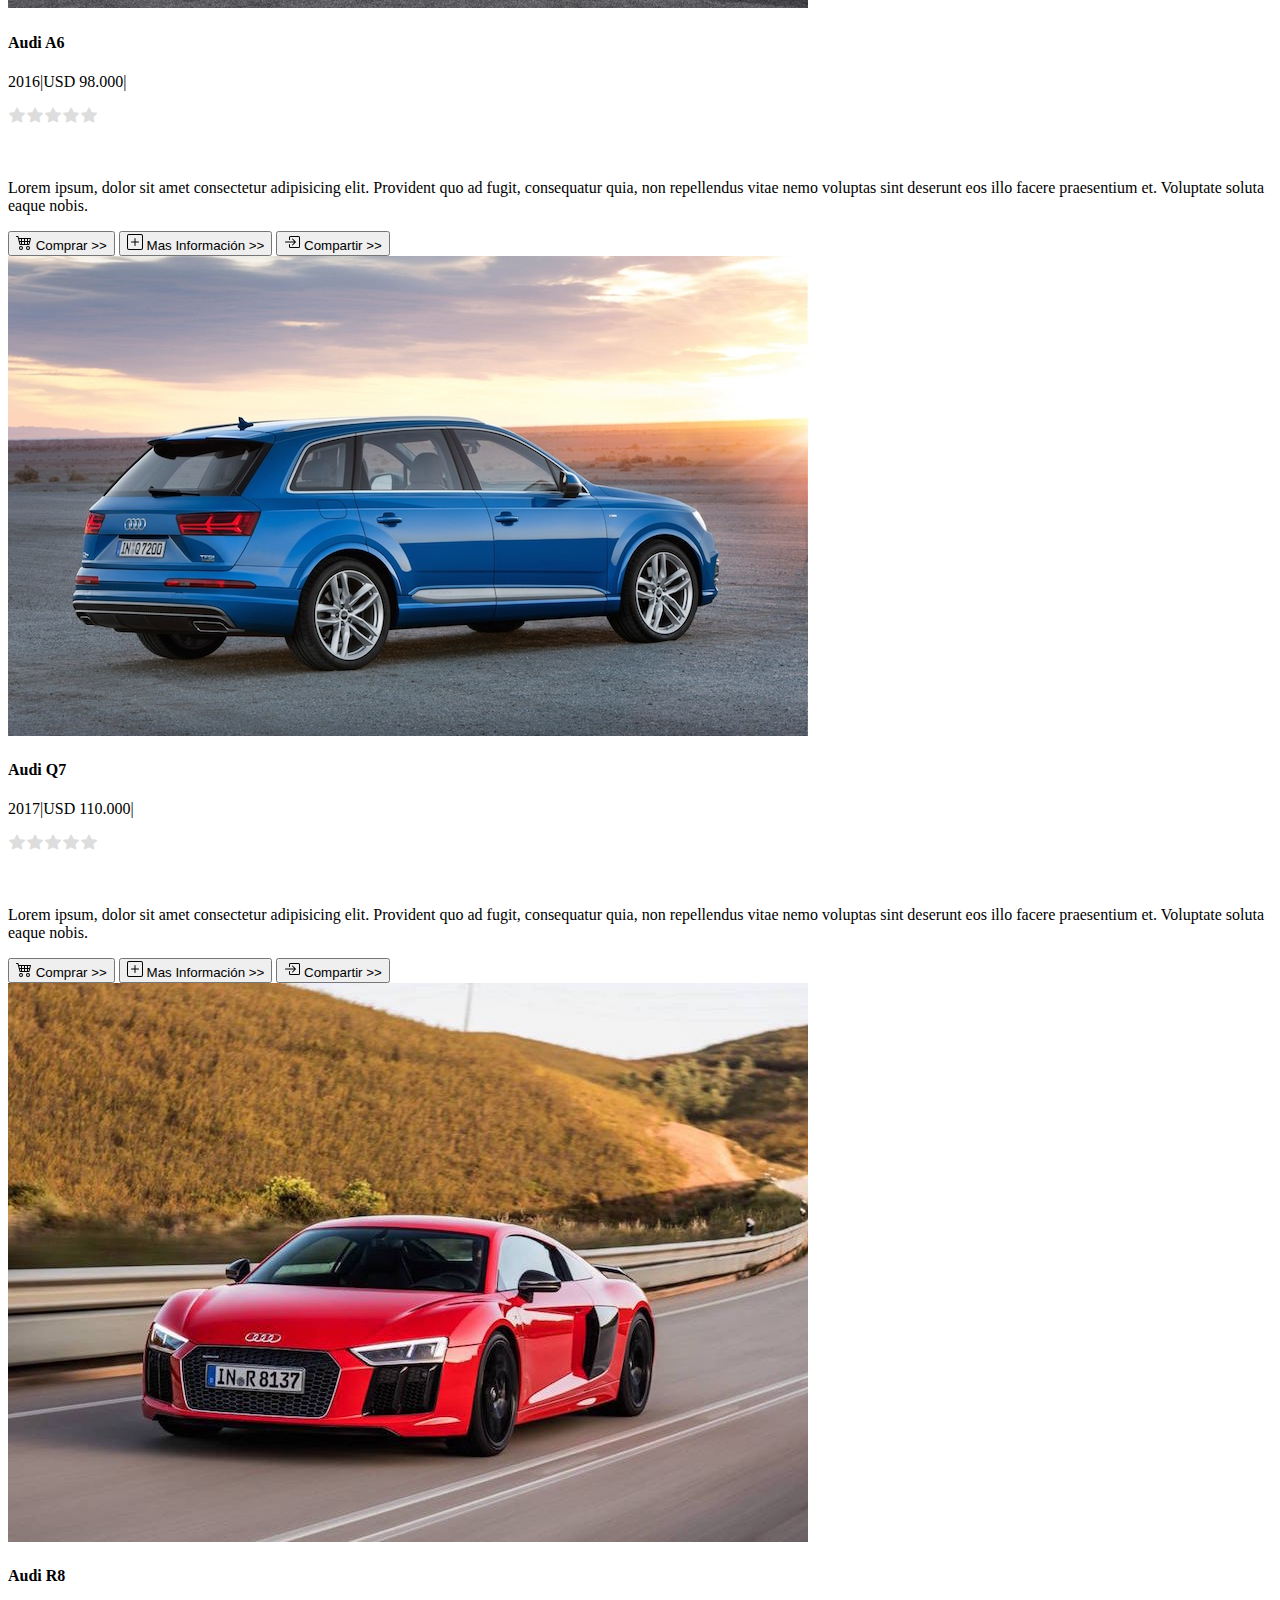
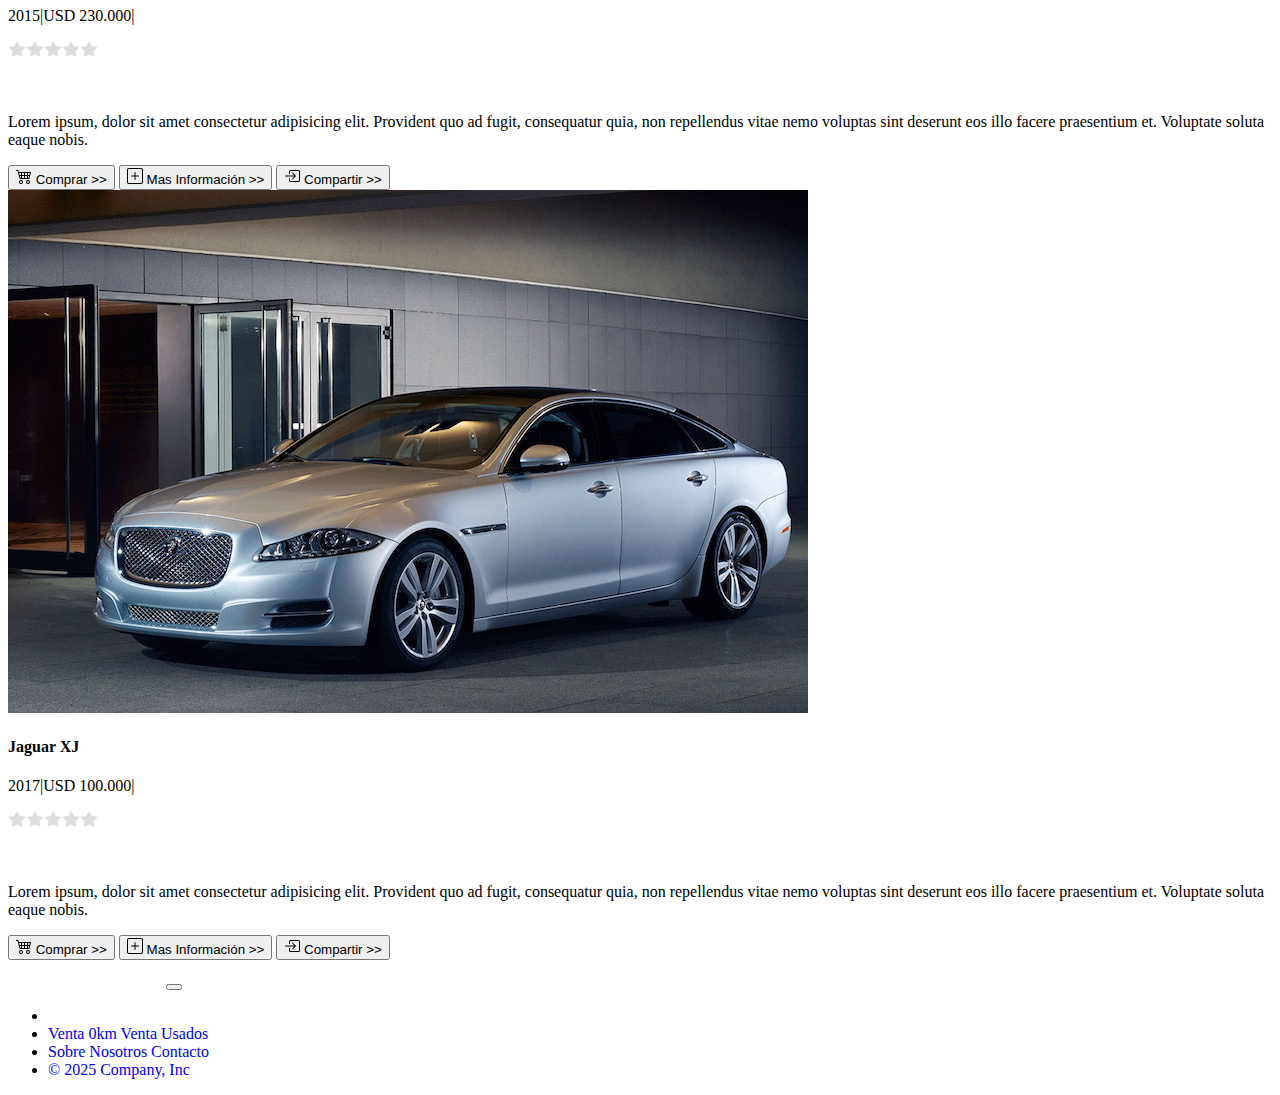
<file: pag/ventas.html>
<!DOCTYPE html>
<html lang="en">

<head>
  <meta charset="UTF-8" />
  <meta name="viewport" content="width=device-width, initial-scale=1.0" />
  <link href="https://cdn.jsdelivr.net/npm/bootstrap@5.3.5/dist/css/bootstrap.min.css" rel="stylesheet"
    integrity="sha384-SgOJa3DmI69IUzQ2PVdRZhwQ+dy64/BUtbMJw1MZ8t5HZApcHrRKUc4W0kG879m7" crossorigin="anonymous" />
  <link rel="stylesheet" href="../css/styles.css">
  <link rel="stylesheet" href="https://cdn.jsdelivr.net/npm/bootstrap-icons@1.11.1/font/bootstrap-icons.css">
  <title>Ventas</title>
</head>

<body>
  <nav class="navbar navbar-expand-lg navbar-dark bg-dark border-bottom border-warning border-3">
    <div class="container">
      <a class="navbar-brand" href="../index.html"><img src="../img/automotora_vip_logo.png" alt=""
          class="img-fluid logo-navbar vh-36" style="max-height: 50px;" /></a>
      <button class="navbar-toggler" type="button" data-bs-toggle="collapse" data-bs-target="#navbarLinks"
        aria-controls="navbarLinks" aria-expanded="false" aria-label="Toggle navigation">
        <span class="navbar-toggler-icon"></span>
      </button>
      <div id="navbarLinks" class="collapse navbar-collapse justify-content-end">
        <ul class="navbar-nav">
          <li class="nav-item">
            <a class="nav-link" href="http://127.0.0.1:3000/pag/ventas.html">Venta 0km</a>
          </li>
          <li class="nav-item">
            <a class="nav-link" href="#">Venta Usados</a>
          </li>
          <li class="nav-item">
            <a class="nav-link" href="./sobreNosotros.html">Sobre Nostros</a>
          </li>
          <li class="nav-item">
            <a class="nav-link" href="#">Contacto</a>
          </li>
        </ul>
      </div>
    </div>
  </nav>
  <div class="container">
    <div class="row border-bottom">
      <div class="col-6 d-flex align-items-center">
        <h1>Ventas</h1>
      </div>
      <div class="col-6 d-flex align-items-center justify-content-end">
        <p class="h6">
          <svg xmlns="http://www.w3.org/2000/svg" width="16" height="16" fill="currentColor"
            class="bi bi-arrow-left-right" viewBox="0 0 16 16">
            <path fill-rule="evenodd"
              d="M1 11.5a.5.5 0 0 0 .5.5h11.793l-3.147 3.146a.5.5 0 0 0 .708.708l4-4a.5.5 0 0 0 0-.708l-4-4a.5.5 0 0 0-.708.708L13.293 11H1.5a.5.5 0 0 0-.5.5m14-7a.5.5 0 0 1-.5.5H2.707l3.147 3.146a.5.5 0 1 1-.708.708l-4-4a.5.5 0 0 1 0-.708l4-4a.5.5 0 1 1 .708.708L2.707 4H14.5a.5.5 0 0 1 .5.5" />
          </svg>
          UYU/USD: 43,37
        </p>
      </div>
    </div>
    <div class="row">
      <div class="col-12 col-md-4 col-lg-3 p-3">
        <div class="bg-light p-4">
          <p class="border-bottom h4 p-2">Filtro</p>
          <label for="pais" class="h6 p-2">Año</label>
          <select name="pais" id="pais" class="form-select">
            <option value="" disabled selected hidden>Seleccionar...</option>
            <option value="2015">2015</option>
            <option value="2016">2016</option>
            <option value="2017">2017</option>
            <option value="2018">2018</option>
            <option value="UY">2019</option>
          </select>
          <label for="pais" class="p-2">Marca</label>
          <select name="pais" id="pais" class="form-select">
            <option value="" disabled selected hidden>Seleccionar...</option>
            <option value="Audi">Audi</option>
            <option value="Volvo">Volvo</option>
            <option value="Bentley">Bentley</option>
            <option value="Jaguar">Jaguar</option>
            <option value="BMW">BMW</option>
          </select>
          <label for="pais" class="p-2">Modelo</label>
          <select name="pais" id="pais" class="form-select">
            <option value="" disabled selected hidden>Seleccionar...</option>
            <option value="a6">Q6</option>
            <option value="q5">Q5</option>
            <option value="q7">Q7</option>
            <option value="r8">Q8</option>
            <option value="gt-speed">GT Speed</option>
            <option value="750li">750li</option>
            <option value="M8">M8</option>
            <option value="XJ">XJ</option>
            <option value="S60">S60</option>
            <option value="S90">S90</option>
            <option value="XC60">XC60</option>
            <option value="XC90">XC90</option>
          </select>
          <label for="pais" class="p-2">Estado</label>
          <select name="pais" id="pais" class="form-select">
            <option value="" disabled selected hidden>Seleccionar...</option>
            <option value="0KM">0KM</option>
            <option value="Usado">Usado</option>
          </select>
          <div class="text-center pt-3">
            <button class="btn border btn-warning px-5">
              <svg xmlns="http://www.w3.org/2000/svg" width="16" height="16" fill="currentColor" class="bi bi-search"
                viewBox="0 0 16 16">
                <path
                  d="M11.742 10.344a6.5 6.5 0 1 0-1.397 1.398h-.001q.044.06.098.115l3.85 3.85a1 1 0 0 0 1.415-1.414l-3.85-3.85a1 1 0 0 0-.115-.1zM12 6.5a5.5 5.5 0 1 1-11 0 5.5 5.5 0 0 1 11 0" />
              </svg>Filtrar
            </button>
          </div>
        </div>
        <div class="text-center pt-4">
          <button class="px-5 btn border">
            <svg xmlns="http://www.w3.org/2000/svg" width="16" height="16" fill="currentColor"
              class="bi bi-currency-dollar" viewBox="0 0 16 16">
              <path
                d="M4 10.781c.148 1.667 1.513 2.85 3.591 3.003V15h1.043v-1.216c2.27-.179 3.678-1.438 3.678-3.3 0-1.59-.947-2.51-2.956-3.028l-.722-.187V3.467c1.122.11 1.879.714 2.07 1.616h1.47c-.166-1.6-1.54-2.748-3.54-2.875V1H7.591v1.233c-1.939.23-3.27 1.472-3.27 3.156 0 1.454.966 2.483 2.661 2.917l.61.162v4.031c-1.149-.17-1.94-.8-2.131-1.718zm3.391-3.836c-1.043-.263-1.6-.825-1.6-1.616 0-.944.704-1.641 1.8-1.828v3.495l-.2-.05zm1.591 1.872c1.287.323 1.852.859 1.852 1.769 0 1.097-.826 1.828-2.2 1.939V8.73z" />
            </svg>Cambiar moneda
          </button>
        </div>
      </div>
      <div class="col-12 col-md-8 col-lg-9 p-3">
        <div class="p-3">
          <div class="row flex-column flex-md-row">
            <div class="col-md-4 mb-3 mb-md-0">
              <img src="../img/cars_sales/audi_q5_2017.jpg" alt="" class="img-fluid border border-warning border-2">
            </div>
            <div class="col-md-8">
              <div>
                <div class="row">
                  <div class="col-6 text-star">
                    <h4>Audi Q5</h4>
                  </div>
                  <div class="col-6 text_end">
                    <div class="d-flex align-items-center justify-content-end gap-2">
                    <p class="h6">2017|USD 92.000|</p>
                    <div class="star-rating small-stars">
                      <input type="radio" id="star5" name="rating" value="5">
                      <label for="star5" class="bi bi-star-fill"></label>
                      <input type="radio" id="star4" name="rating" value="4">
                      <label for="star4" class="bi bi-star-fill"></label>
                      <input type="radio" id="star3" name="rating" value="3">
                      <label for="star3" class="bi bi-star-fill"></label>
                      <input type="radio" id="star2" name="rating" value="2">
                      <label for="star2" class="bi bi-star-fill"></label>
                      <input type="radio" id="star1" name="rating" value="1">
                      <label for="star1" class="bi bi-star-fill"></label>
                    </div>
                  </div>
                  </div>
                </div>
                <p>Lorem ipsum, dolor sit amet consectetur adipisicing elit. Provident quo ad fugit, consequatur quia,
                  non repellendus vitae nemo voluptas sint deserunt eos illo facere praesentium et. Voluptate soluta
                  eaque nobis.</p>
                  <div class="d-flex flex-column flex-md-row gap-2">
                <button type="button" class="btn btn-success border-dark text-light"><svg
                    xmlns="http://www.w3.org/2000/svg" width="16" height="16" fill="currentColor" class="bi bi-cart4"
                    viewBox="0 0 16 16">
                    <path
                      d="M0 2.5A.5.5 0 0 1 .5 2H2a.5.5 0 0 1 .485.379L2.89 4H14.5a.5.5 0 0 1 .485.621l-1.5 6A.5.5 0 0 1 13 11H4a.5.5 0 0 1-.485-.379L1.61 3H.5a.5.5 0 0 1-.5-.5M3.14 5l.5 2H5V5zM6 5v2h2V5zm3 0v2h2V5zm3 0v2h1.36l.5-2zm1.11 3H12v2h.61zM11 8H9v2h2zM8 8H6v2h2zM5 8H3.89l.5 2H5zm0 5a1 1 0 1 0 0 2 1 1 0 0 0 0-2m-2 1a2 2 0 1 1 4 0 2 2 0 0 1-4 0m9-1a1 1 0 1 0 0 2 1 1 0 0 0 0-2m-2 1a2 2 0 1 1 4 0 2 2 0 0 1-4 0" />
                  </svg> Comprar >> </button>
                <button type="button" class="btn btn-light border-dark text-dark"><svg
                    xmlns="http://www.w3.org/2000/svg" width="16" height="16" fill="currentColor"
                    class="bi bi-plus-square" viewBox="0 0 16 16">
                    <path
                      d="M14 1a1 1 0 0 1 1 1v12a1 1 0 0 1-1 1H2a1 1 0 0 1-1-1V2a1 1 0 0 1 1-1zM2 0a2 2 0 0 0-2 2v12a2 2 0 0 0 2 2h12a2 2 0 0 0 2-2V2a2 2 0 0 0-2-2z" />
                    <path
                      d="M8 4a.5.5 0 0 1 .5.5v3h3a.5.5 0 0 1 0 1h-3v3a.5.5 0 0 1-1 0v-3h-3a.5.5 0 0 1 0-1h3v-3A.5.5 0 0 1 8 4" />
                  </svg> Mas Información >> </button>
                <button type="button" class="btn btn-light border-dark text-dark"><svg
                    xmlns="http://www.w3.org/2000/svg" width="16" height="16" fill="currentColor"
                    class="bi bi-box-arrow-in-right" viewBox="0 0 16 16">
                    <path fill-rule="evenodd"
                      d="M6 3.5a.5.5 0 0 1 .5-.5h8a.5.5 0 0 1 .5.5v9a.5.5 0 0 1-.5.5h-8a.5.5 0 0 1-.5-.5v-2a.5.5 0 0 0-1 0v2A1.5 1.5 0 0 0 6.5 14h8a1.5 1.5 0 0 0 1.5-1.5v-9A1.5 1.5 0 0 0 14.5 2h-8A1.5 1.5 0 0 0 5 3.5v2a.5.5 0 0 0 1 0z" />
                    <path fill-rule="evenodd"
                      d="M11.854 8.354a.5.5 0 0 0 0-.708l-3-3a.5.5 0 1 0-.708.708L10.293 7.5H1.5a.5.5 0 0 0 0 1h8.793l-2.147 2.146a.5.5 0 0 0 .708.708z" />
                  </svg> Compartir >> </button>
                </div>
              </div>
            </div>
          </div>
        </div>
        <div class="p-3 border-top">
          <div class="row flex-column flex-md-row">
            <div class="col-md-4 mb-3 mb-md-0">
              <img src="../img/cars_sales/audi_a6_quattro_2016.jpg" alt=""
                class="img-fluid border border-warning border-2">
            </div>
            <div class="col-md-8">
              <div>
                <div class="row ">
                  <div class="col-6 text-star">
                    <h4>Audi A6</h4>
                  </div>
                  <div class="col-6 text_end">
                    <div class="d-flex align-items-center justify-content-end gap-2">
                    <p class="h6">2016|USD 98.000| </p>
                    <div class="star-rating small-stars">
                      <input type="radio" id="star5" name="rating" value="5">
                      <label for="star5" class="bi bi-star-fill"></label>
                      <input type="radio" id="star4" name="rating" value="4">
                      <label for="star4" class="bi bi-star-fill"></label>
                      <input type="radio" id="star3" name="rating" value="3">
                      <label for="star3" class="bi bi-star-fill"></label>
                      <input type="radio" id="star2" name="rating" value="2">
                      <label for="star2" class="bi bi-star-fill"></label>
                      <input type="radio" id="star1" name="rating" value="1">
                      <label for="star1" class="bi bi-star-fill"></label>
                    </div>
                  </div>
                </div>
              </div>
                <p>Lorem ipsum, dolor sit amet consectetur adipisicing elit. Provident quo ad fugit, consequatur quia,
                  non repellendus vitae nemo voluptas sint deserunt eos illo facere praesentium et. Voluptate soluta
                  eaque nobis.</p>
                  <div class="d-flex flex-column flex-md-row gap-2">
                <button type="button" class="btn btn-success border-dark text-light"><svg
                    xmlns="http://www.w3.org/2000/svg" width="16" height="16" fill="currentColor" class="bi bi-cart4"
                    viewBox="0 0 16 16">
                    <path
                      d="M0 2.5A.5.5 0 0 1 .5 2H2a.5.5 0 0 1 .485.379L2.89 4H14.5a.5.5 0 0 1 .485.621l-1.5 6A.5.5 0 0 1 13 11H4a.5.5 0 0 1-.485-.379L1.61 3H.5a.5.5 0 0 1-.5-.5M3.14 5l.5 2H5V5zM6 5v2h2V5zm3 0v2h2V5zm3 0v2h1.36l.5-2zm1.11 3H12v2h.61zM11 8H9v2h2zM8 8H6v2h2zM5 8H3.89l.5 2H5zm0 5a1 1 0 1 0 0 2 1 1 0 0 0 0-2m-2 1a2 2 0 1 1 4 0 2 2 0 0 1-4 0m9-1a1 1 0 1 0 0 2 1 1 0 0 0 0-2m-2 1a2 2 0 1 1 4 0 2 2 0 0 1-4 0" />
                  </svg> Comprar >> </button>
                <button type="button" class="btn btn-light border-dark text-dark"><svg
                    xmlns="http://www.w3.org/2000/svg" width="16" height="16" fill="currentColor"
                    class="bi bi-plus-square" viewBox="0 0 16 16">
                    <path
                      d="M14 1a1 1 0 0 1 1 1v12a1 1 0 0 1-1 1H2a1 1 0 0 1-1-1V2a1 1 0 0 1 1-1zM2 0a2 2 0 0 0-2 2v12a2 2 0 0 0 2 2h12a2 2 0 0 0 2-2V2a2 2 0 0 0-2-2z" />
                    <path
                      d="M8 4a.5.5 0 0 1 .5.5v3h3a.5.5 0 0 1 0 1h-3v3a.5.5 0 0 1-1 0v-3h-3a.5.5 0 0 1 0-1h3v-3A.5.5 0 0 1 8 4" />
                  </svg> Mas Información >> </button>
                <button type="button" class="btn btn-light border-dark text-dark"><svg
                    xmlns="http://www.w3.org/2000/svg" width="16" height="16" fill="currentColor"
                    class="bi bi-box-arrow-in-right" viewBox="0 0 16 16">
                    <path fill-rule="evenodd"
                      d="M6 3.5a.5.5 0 0 1 .5-.5h8a.5.5 0 0 1 .5.5v9a.5.5 0 0 1-.5.5h-8a.5.5 0 0 1-.5-.5v-2a.5.5 0 0 0-1 0v2A1.5 1.5 0 0 0 6.5 14h8a1.5 1.5 0 0 0 1.5-1.5v-9A1.5 1.5 0 0 0 14.5 2h-8A1.5 1.5 0 0 0 5 3.5v2a.5.5 0 0 0 1 0z" />
                    <path fill-rule="evenodd"
                      d="M11.854 8.354a.5.5 0 0 0 0-.708l-3-3a.5.5 0 1 0-.708.708L10.293 7.5H1.5a.5.5 0 0 0 0 1h8.793l-2.147 2.146a.5.5 0 0 0 .708.708z" />
                  </svg> Compartir >> </button>
                </div>
              </div>
            </div>
          </div>
        </div>
        <div class="p-3 border-top">
          <div class="row flex-column flex-md-row">
            <div class="col-md-4 mb-3 mb-md-0">
              <img src="../img/cars_sales/audi_q7_2015.jpg" alt="" class="img-fluid border border-warning border-2">
            </div>
            <div class="col-md-8">
              <div>
                <div class="row">
                  <div class="col-6 text-star">
                    <h4>Audi Q7</h4>
                  </div>
                  <div class="col-6 text_end">
                    <div class="d-flex align-items-center justify-content-end gap-2">
                    <p class="h6">2017|USD 110.000|</p>
                    <div class="star-rating small-stars">
                      <input type="radio" id="star5" name="rating" value="5">
                      <label for="star5" class="bi bi-star-fill"></label>
                      <input type="radio" id="star4" name="rating" value="4">
                      <label for="star4" class="bi bi-star-fill"></label>
                      <input type="radio" id="star3" name="rating" value="3">
                      <label for="star3" class="bi bi-star-fill"></label>
                      <input type="radio" id="star2" name="rating" value="2">
                      <label for="star2" class="bi bi-star-fill"></label>
                      <input type="radio" id="star1" name="rating" value="1">
                      <label for="star1" class="bi bi-star-fill"></label>
                    </div>
                  </div>
                  </div>
                </div>
                <p>Lorem ipsum, dolor sit amet consectetur adipisicing elit. Provident quo ad fugit, consequatur quia,
                  non repellendus vitae nemo voluptas sint deserunt eos illo facere praesentium et. Voluptate soluta
                  eaque nobis.</p>
                  <div class="d-flex flex-column flex-md-row gap-2">
                <button type="button" class="btn btn-success border-dark text-light"><svg
                    xmlns="http://www.w3.org/2000/svg" width="16" height="16" fill="currentColor" class="bi bi-cart4"
                    viewBox="0 0 16 16">
                    <path
                      d="M0 2.5A.5.5 0 0 1 .5 2H2a.5.5 0 0 1 .485.379L2.89 4H14.5a.5.5 0 0 1 .485.621l-1.5 6A.5.5 0 0 1 13 11H4a.5.5 0 0 1-.485-.379L1.61 3H.5a.5.5 0 0 1-.5-.5M3.14 5l.5 2H5V5zM6 5v2h2V5zm3 0v2h2V5zm3 0v2h1.36l.5-2zm1.11 3H12v2h.61zM11 8H9v2h2zM8 8H6v2h2zM5 8H3.89l.5 2H5zm0 5a1 1 0 1 0 0 2 1 1 0 0 0 0-2m-2 1a2 2 0 1 1 4 0 2 2 0 0 1-4 0m9-1a1 1 0 1 0 0 2 1 1 0 0 0 0-2m-2 1a2 2 0 1 1 4 0 2 2 0 0 1-4 0" />
                  </svg> Comprar >> </button>
                <button type="button" class="btn btn-light border-dark text-dark"><svg
                    xmlns="http://www.w3.org/2000/svg" width="16" height="16" fill="currentColor"
                    class="bi bi-plus-square" viewBox="0 0 16 16">
                    <path
                      d="M14 1a1 1 0 0 1 1 1v12a1 1 0 0 1-1 1H2a1 1 0 0 1-1-1V2a1 1 0 0 1 1-1zM2 0a2 2 0 0 0-2 2v12a2 2 0 0 0 2 2h12a2 2 0 0 0 2-2V2a2 2 0 0 0-2-2z" />
                    <path
                      d="M8 4a.5.5 0 0 1 .5.5v3h3a.5.5 0 0 1 0 1h-3v3a.5.5 0 0 1-1 0v-3h-3a.5.5 0 0 1 0-1h3v-3A.5.5 0 0 1 8 4" />
                  </svg> Mas Información >> </button>
                <button type="button" class="btn btn-light border-dark text-dark"><svg
                    xmlns="http://www.w3.org/2000/svg" width="16" height="16" fill="currentColor"
                    class="bi bi-box-arrow-in-right" viewBox="0 0 16 16">
                    <path fill-rule="evenodd"
                      d="M6 3.5a.5.5 0 0 1 .5-.5h8a.5.5 0 0 1 .5.5v9a.5.5 0 0 1-.5.5h-8a.5.5 0 0 1-.5-.5v-2a.5.5 0 0 0-1 0v2A1.5 1.5 0 0 0 6.5 14h8a1.5 1.5 0 0 0 1.5-1.5v-9A1.5 1.5 0 0 0 14.5 2h-8A1.5 1.5 0 0 0 5 3.5v2a.5.5 0 0 0 1 0z" />
                    <path fill-rule="evenodd"
                      d="M11.854 8.354a.5.5 0 0 0 0-.708l-3-3a.5.5 0 1 0-.708.708L10.293 7.5H1.5a.5.5 0 0 0 0 1h8.793l-2.147 2.146a.5.5 0 0 0 .708.708z" />
                  </svg> Compartir >> </button>
                </div>
              </div>
            </div>
          </div>
        </div>
        <div class="p-3 border-top">
          <div class="row flex-column flex-md-row">
            <div class="col-md-4 mb-3 mb-md-0">
              <img src="../img/cars_sales/audi_r8_2016.jpg" alt="" class="img-fluid border border-warning border-2">
            </div>
            <div class="col-md-8">
              <div>
                <div class="row">
                  <div class="col-6 text-star">
                    <h4>Audi R8</h4>
                  </div>
                  <div class="col-6 text_end">
                    <div class="d-flex align-items-center justify-content-end gap-2">
                    <p class="h6">2015|USD 230.000|</p>
                    <div class="star-rating small-stars">
                      <input type="radio" id="star5" name="rating" value="5">
                      <label for="star5" class="bi bi-star-fill"></label>
                      <input type="radio" id="star4" name="rating" value="4">
                      <label for="star4" class="bi bi-star-fill"></label>
                      <input type="radio" id="star3" name="rating" value="3">
                      <label for="star3" class="bi bi-star-fill"></label>
                      <input type="radio" id="star2" name="rating" value="2">
                      <label for="star2" class="bi bi-star-fill"></label>
                      <input type="radio" id="star1" name="rating" value="1">
                      <label for="star1" class="bi bi-star-fill"></label>
                    </div>
                  </div>
                </div>
                </div>
                <p>Lorem ipsum, dolor sit amet consectetur adipisicing elit. Provident quo ad fugit, consequatur quia,
                  non repellendus vitae nemo voluptas sint deserunt eos illo facere praesentium et. Voluptate soluta
                  eaque nobis.</p>
                  <div class="d-flex flex-column flex-md-row gap-2">
                <button type="button" class="btn btn-success border-dark text-light"><svg
                    xmlns="http://www.w3.org/2000/svg" width="16" height="16" fill="currentColor" class="bi bi-cart4"
                    viewBox="0 0 16 16">
                    <path
                      d="M0 2.5A.5.5 0 0 1 .5 2H2a.5.5 0 0 1 .485.379L2.89 4H14.5a.5.5 0 0 1 .485.621l-1.5 6A.5.5 0 0 1 13 11H4a.5.5 0 0 1-.485-.379L1.61 3H.5a.5.5 0 0 1-.5-.5M3.14 5l.5 2H5V5zM6 5v2h2V5zm3 0v2h2V5zm3 0v2h1.36l.5-2zm1.11 3H12v2h.61zM11 8H9v2h2zM8 8H6v2h2zM5 8H3.89l.5 2H5zm0 5a1 1 0 1 0 0 2 1 1 0 0 0 0-2m-2 1a2 2 0 1 1 4 0 2 2 0 0 1-4 0m9-1a1 1 0 1 0 0 2 1 1 0 0 0 0-2m-2 1a2 2 0 1 1 4 0 2 2 0 0 1-4 0" />
                  </svg> Comprar >> </button>
                <button type="button" class="btn btn-light border-dark text-dark"><svg
                    xmlns="http://www.w3.org/2000/svg" width="16" height="16" fill="currentColor"
                    class="bi bi-plus-square" viewBox="0 0 16 16">
                    <path
                      d="M14 1a1 1 0 0 1 1 1v12a1 1 0 0 1-1 1H2a1 1 0 0 1-1-1V2a1 1 0 0 1 1-1zM2 0a2 2 0 0 0-2 2v12a2 2 0 0 0 2 2h12a2 2 0 0 0 2-2V2a2 2 0 0 0-2-2z" />
                    <path
                      d="M8 4a.5.5 0 0 1 .5.5v3h3a.5.5 0 0 1 0 1h-3v3a.5.5 0 0 1-1 0v-3h-3a.5.5 0 0 1 0-1h3v-3A.5.5 0 0 1 8 4" />
                  </svg> Mas Información >> </button>
                <button type="button" class="btn btn-light border-dark text-dark"><svg
                    xmlns="http://www.w3.org/2000/svg" width="16" height="16" fill="currentColor"
                    class="bi bi-box-arrow-in-right" viewBox="0 0 16 16">
                    <path fill-rule="evenodd"
                      d="M6 3.5a.5.5 0 0 1 .5-.5h8a.5.5 0 0 1 .5.5v9a.5.5 0 0 1-.5.5h-8a.5.5 0 0 1-.5-.5v-2a.5.5 0 0 0-1 0v2A1.5 1.5 0 0 0 6.5 14h8a1.5 1.5 0 0 0 1.5-1.5v-9A1.5 1.5 0 0 0 14.5 2h-8A1.5 1.5 0 0 0 5 3.5v2a.5.5 0 0 0 1 0z" />
                    <path fill-rule="evenodd"
                      d="M11.854 8.354a.5.5 0 0 0 0-.708l-3-3a.5.5 0 1 0-.708.708L10.293 7.5H1.5a.5.5 0 0 0 0 1h8.793l-2.147 2.146a.5.5 0 0 0 .708.708z" />
                  </svg> Compartir >> </button>
                </div>
              </div>
            </div>
          </div>
        </div>
        <div class="p-3 border-top">
          <div class="row flex-column flex-md-row">
            <div class="col-md-4 mb-3 mb-md-0">
              <img src="../img/cars_sales/jaguar_xj_2017.jpg" alt="" class="img-fluid border border-warning border-2">
            </div>
            <div class="col-md-8">
              <div>
                <div class="row">
                  <div class="col-6 text-star">
                    <h4>Jaguar XJ</h4>
                  </div>
                  <div class="col-6 text_end">
                    <div class="d-flex align-items-center justify-content-end gap-2">
                    <p class="h6">2017|USD 100.000|</p>
                    <div class="star-rating small-stars">
                      <input type="radio" id="star5" name="rating" value="5">
                      <label for="star5" class="bi bi-star-fill"></label>
                      <input type="radio" id="star4" name="rating" value="4">
                      <label for="star4" class="bi bi-star-fill"></label>
                      <input type="radio" id="star3" name="rating" value="3">
                      <label for="star3" class="bi bi-star-fill"></label>
                      <input type="radio" id="star2" name="rating" value="2">
                      <label for="star2" class="bi bi-star-fill"></label>
                      <input type="radio" id="star1" name="rating" value="1">
                      <label for="star1" class="bi bi-star-fill"></label>
                    </div>
                  </div>
                  </div>
                </div>
                <p>Lorem ipsum, dolor sit amet consectetur adipisicing elit. Provident quo ad fugit, consequatur quia,
                  non repellendus vitae nemo voluptas sint deserunt eos illo facere praesentium et. Voluptate soluta
                  eaque nobis.</p>
                  <div class="d-flex flex-column flex-md-row gap-2">
                <button type="button" class="btn btn-success border-dark text-light"><svg
                    xmlns="http://www.w3.org/2000/svg" width="16" height="16" fill="currentColor" class="bi bi-cart4"
                    viewBox="0 0 16 16">
                    <path
                      d="M0 2.5A.5.5 0 0 1 .5 2H2a.5.5 0 0 1 .485.379L2.89 4H14.5a.5.5 0 0 1 .485.621l-1.5 6A.5.5 0 0 1 13 11H4a.5.5 0 0 1-.485-.379L1.61 3H.5a.5.5 0 0 1-.5-.5M3.14 5l.5 2H5V5zM6 5v2h2V5zm3 0v2h2V5zm3 0v2h1.36l.5-2zm1.11 3H12v2h.61zM11 8H9v2h2zM8 8H6v2h2zM5 8H3.89l.5 2H5zm0 5a1 1 0 1 0 0 2 1 1 0 0 0 0-2m-2 1a2 2 0 1 1 4 0 2 2 0 0 1-4 0m9-1a1 1 0 1 0 0 2 1 1 0 0 0 0-2m-2 1a2 2 0 1 1 4 0 2 2 0 0 1-4 0" />
                  </svg> Comprar >> </button>
                <button type="button" class="btn btn-light border-dark text-dark"><svg
                    xmlns="http://www.w3.org/2000/svg" width="16" height="16" fill="currentColor"
                    class="bi bi-plus-square" viewBox="0 0 16 16">
                    <path
                      d="M14 1a1 1 0 0 1 1 1v12a1 1 0 0 1-1 1H2a1 1 0 0 1-1-1V2a1 1 0 0 1 1-1zM2 0a2 2 0 0 0-2 2v12a2 2 0 0 0 2 2h12a2 2 0 0 0 2-2V2a2 2 0 0 0-2-2z" />
                    <path
                      d="M8 4a.5.5 0 0 1 .5.5v3h3a.5.5 0 0 1 0 1h-3v3a.5.5 0 0 1-1 0v-3h-3a.5.5 0 0 1 0-1h3v-3A.5.5 0 0 1 8 4" />
                  </svg> Mas Información >> </button>
                <button type="button" class="btn btn-light border-dark text-dark"><svg
                    xmlns="http://www.w3.org/2000/svg" width="16" height="16" fill="currentColor"
                    class="bi bi-box-arrow-in-right" viewBox="0 0 16 16">
                    <path fill-rule="evenodd"
                      d="M6 3.5a.5.5 0 0 1 .5-.5h8a.5.5 0 0 1 .5.5v9a.5.5 0 0 1-.5.5h-8a.5.5 0 0 1-.5-.5v-2a.5.5 0 0 0-1 0v2A1.5 1.5 0 0 0 6.5 14h8a1.5 1.5 0 0 0 1.5-1.5v-9A1.5 1.5 0 0 0 14.5 2h-8A1.5 1.5 0 0 0 5 3.5v2a.5.5 0 0 0 1 0z" />
                    <path fill-rule="evenodd"
                      d="M11.854 8.354a.5.5 0 0 0 0-.708l-3-3a.5.5 0 1 0-.708.708L10.293 7.5H1.5a.5.5 0 0 0 0 1h8.793l-2.147 2.146a.5.5 0 0 0 .708.708z" />
                  </svg> Compartir >> </button>
                  </div>
              </div>
            </div>
          </div>
        </div>
      </div>
    </div>
  </div>
  <footer class="py-3 bg-dark border-top border-warning border-3">
    <div class="container ml-3">
      <a class="navbar-brand" href=""><img src="../img/automotora_vip_logo.png" alt=""
          class="img-responsive logo-navbar" style="max-height: 50px;" /></a>
      <button class="navbar-toggler" type="button" data-bs-toggle="collapse" data-bs-target="#navbarLinks"
        aria-controls="navbarLinks" aria-expanded="false" aria-label="Toggle navigation">
        <span class="navbar-toggler-icon"></span>
      </button>
    </div>
    <ul class="nav justify-content-around flex-wrap pb-3 mb-3">
      <li class="nav-item"></li>
      <li class="nav-item">
        <a href="#" class="nav-link px-2 text-white text-decoration-none">Venta 0km</a>
        <a href="#" class="nav-link px-2 text-white text-decoration-none">Venta Usados</a>
      </li>
      <li class="nav-item">
        <a href="#" class="nav-link px-2 text-white text-decoration-none">Sobre Nosotros</a>
        <a href="#" class="nav-link px-2 text-white text-decoration-none">Contacto</a>
      </li>
      <li class="nav-item">
        <a href="#" class="nav-link px-2 text-white text-decoration-none">&copy; 2025 Company, Inc</a>
      </li>
    </ul>
  </footer>


  <style>
    .star-rating {
      direction: rtl;
      display: inline-flex;
      cursor: pointer;
      margin-bottom: 3%;
    }
  
    .star-rating input {
      display: none;
    }
  
    .star-rating label {
      color: #ddd;
      font-size: 18px;
      padding: 0 1px;
      cursor: pointer;
      transition: all 0.2s ease;
    }
  
    .star-rating label:hover,
    .star-rating label:hover~label,
    .star-rating input:checked~label {
      color: #ffc107;
    }
  
    .star-rating.small-stars label {
      font-size: 16px;
    }
  </style>

 <script>
  document.querySelectorAll('.star-rating:not(.readonly) label').forEach(star => {
    star.addEventListener('click', function () {
      this.style.transform = 'scale(1.2)';
      setTimeout(() => {
        this.style.transform = 'scale(1)';
      }, 200);
    });
  });
 </script>

</body>
</html>
</file>
<file: css/styles.css>
.vh-36{
    height: 36vw;
    max-height: 600px;
    
}
@media (max-width:768px) {
.mobile{

    height: 30vh;
    width: 100%;

    }
}
.logo-navbar{
    height: 3vh;
}
a{
    text-decoration: none;
}
</file>
